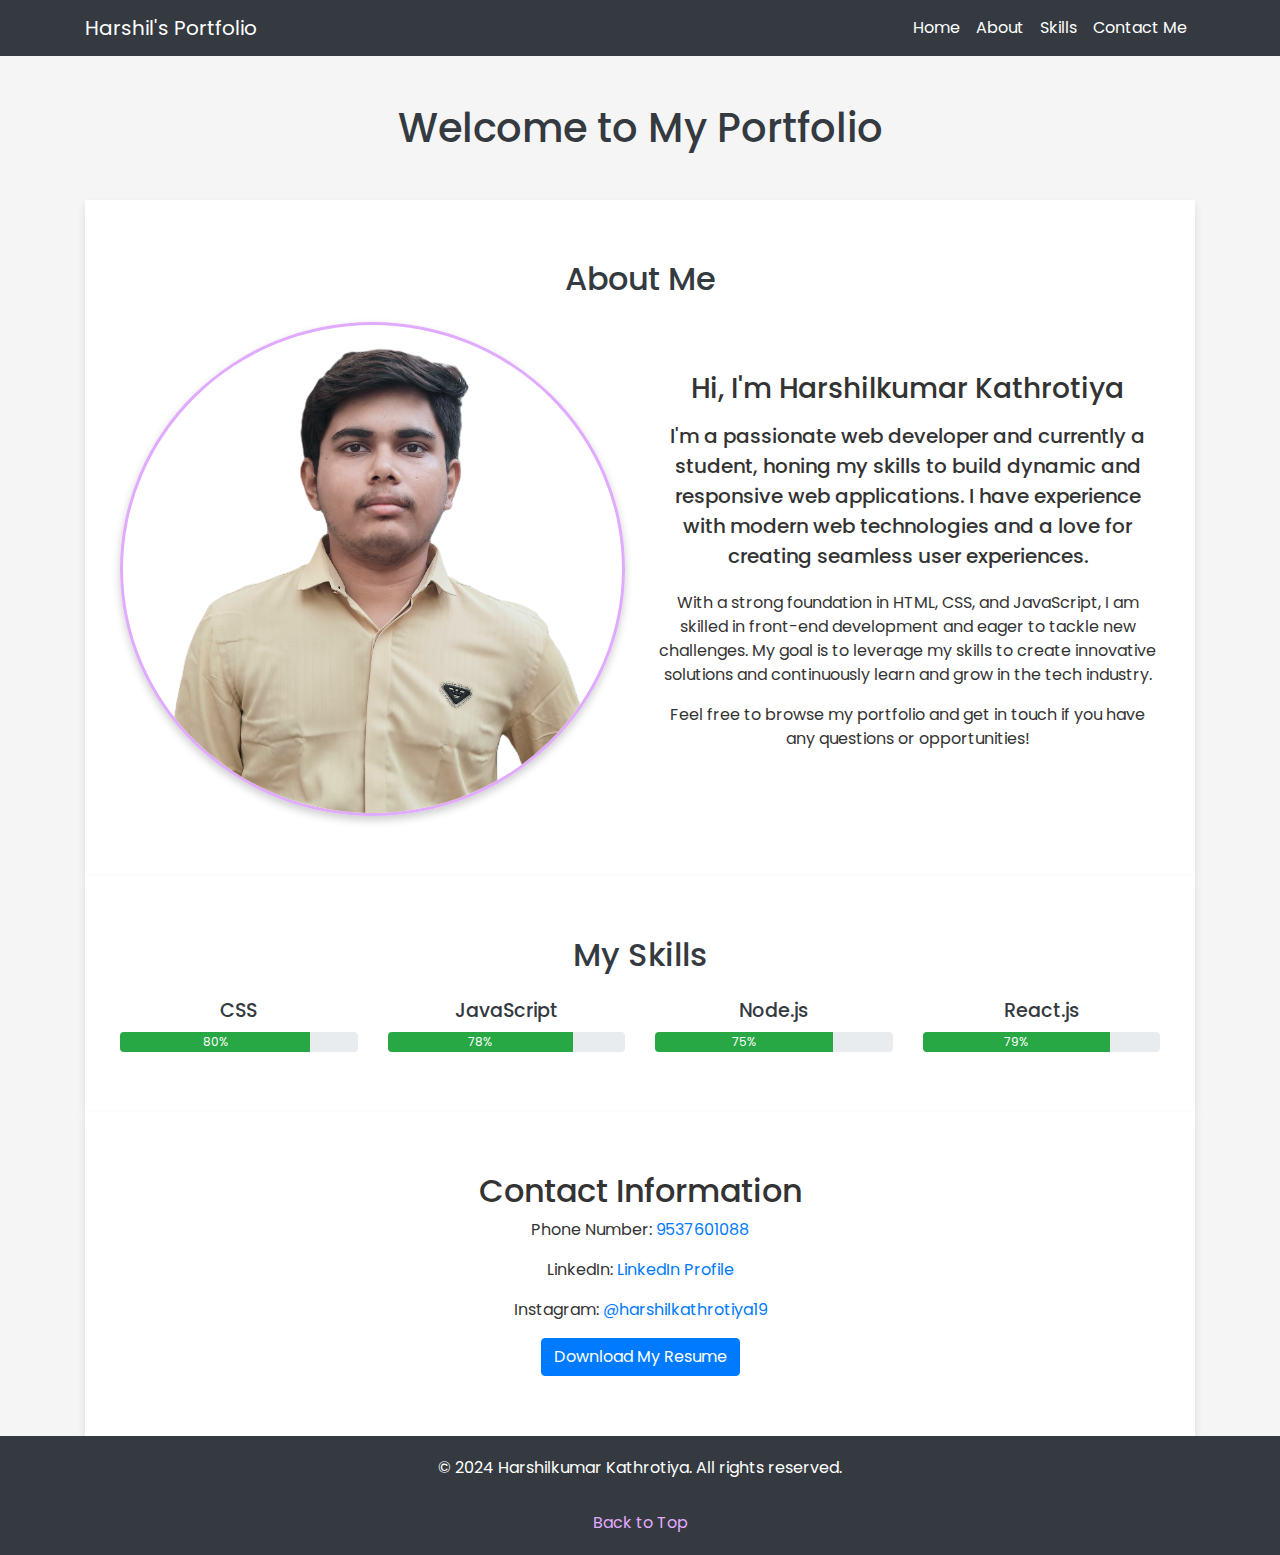
<file: index.html>
<!DOCTYPE html>
<html lang="en">
<head>
  <meta charset="UTF-8">
  <meta name="viewport" content="width=device-width, initial-scale=1.0">
  <title>My Portfolio</title>
  <link rel="stylesheet" href="https://stackpath.bootstrapcdn.com/bootstrap/4.5.2/css/bootstrap.min.css">
  <link href="https://fonts.googleapis.com/css2?family=Poppins:wght@100;200;300;400;500;600;700;800;900&display=swap" rel="stylesheet">
  <link rel="stylesheet" href="portfolio.css">
  <!-- Google tag (gtag.js) -->
<script async src="https://www.googletagmanager.com/gtag/js?id=G-62QXR02VDQ"></script>
<script>
  window.dataLayer = window.dataLayer || [];
  function gtag(){dataLayer.push(arguments);}
  gtag('js', new Date());

  gtag('config', 'G-62QXR02VDQ');
</script>
</head>
<body>
  <header>
    <nav class="navbar navbar-expand-lg navbar-dark">
      <div class="container">
        <a class="navbar-brand" href="#">Harshil's Portfolio</a>
        <button class="navbar-toggler" type="button" data-toggle="collapse" data-target="#navbarNav" aria-controls="navbarNav" aria-expanded="false" aria-label="Toggle navigation">
          <span class="navbar-toggler-icon"></span>
        </button>
        <div class="collapse navbar-collapse" id="navbarNav">
          <ul class="navbar-nav ml-auto">
            <li class="nav-item"><a class="nav-link" href="#home">Home</a></li>
            <li class="nav-item"><a class="nav-link" href="#about">About</a></li>
            <li class="nav-item"><a class="nav-link" href="#skills">Skills</a></li>
            <li class="nav-item"><a class="nav-link" href="#contact">Contact Me</a></li>
          </ul>
        </div>
      </div>
    </nav>
  </header>

  <main id="home" class="container mt-5">
    <h1 class="main-heading text-center mb-5">Welcome to My Portfolio</h1>
    
    <section id="about" class="about-section text-center">
      <div class="container">
        <h2 class="section-heading mb-4">About Me</h2>
        <div class="row align-items-center">
          <div class="col-md-6">
            <img src="myphoto.png" alt="Harshil's Photo" class="img-fluid rounded-circle profile-img">
          </div>
          <div class="col-md-6">
            <h3 class="mb-3">Hi, I'm Harshilkumar Kathrotiya</h3>
            <p class="lead">I'm a passionate web developer and currently a student, honing my skills to build dynamic and responsive web applications. I have experience with modern web technologies and a love for creating seamless user experiences.</p>
            <p>With a strong foundation in HTML, CSS, and JavaScript, I am skilled in front-end development and eager to tackle new challenges. My goal is to leverage my skills to create innovative solutions and continuously learn and grow in the tech industry.</p>
            <p>Feel free to browse my portfolio and get in touch if you have any questions or opportunities!</p>
          </div>
        </div>
      </div>
    </section>

    <section id="skills" class="skills-section text-center">
      <div class="container">
        <h2 class="section-heading mb-4">My Skills</h2>
        <div class="row">
          <div class="col-md-3">
            <h4>CSS</h4>
            <div class="progress">
              <div class="progress-bar" role="progressbar" style="width: 80%;" aria-valuenow="80" aria-valuemin="0" aria-valuemax="100">80%</div>
            </div>
          </div>
          <div class="col-md-3">
            <h4>JavaScript</h4>
            <div class="progress">
              <div class="progress-bar" role="progressbar" style="width: 78%;" aria-valuenow="78" aria-valuemin="0" aria-valuemax="100">78%</div>
            </div>
          </div>
          <div class="col-md-3">
            <h4>Node.js</h4>
            <div class="progress">
              <div class="progress-bar" role="progressbar" style="width: 75%;" aria-valuenow="75" aria-valuemin="0" aria-valuemax="100">75%</div>
            </div>
          </div>
          <div class="col-md-3">
            <h4>React.js</h4>
            <div class="progress">
              <div class="progress-bar" role="progressbar" style="width: 79%;" aria-valuenow="79" aria-valuemin="0" aria-valuemax="100">79%</div>
            </div>
          </div>
        </div>
      </div>
    </section>

    <section id="contact" class="contact-section text-center">
      <h2>Contact Information</h2>
      <p>Phone Number: <a href="tel:+9537601088">9537601088</a></p>
      <p>LinkedIn: <a href="https://www.linkedin.com/in/harshilkumar-kathrotiya-7b0b35306" target="_blank">LinkedIn Profile</a></p>
      <p>Instagram: <a href="https://www.instagram.com/harshilkathrotiya19?utm_source=qr&igshid=MTJjeW1zNDVreWp3Yg==" target="_blank">@harshilkathrotiya19</a></p>
      <a href="https://drive.google.com/file/d/1OXdpkD0js5s6qsLd4SByNz7P50jCvfj2/view?usp=drive_link" class="btn btn-primary" download>Download My Resume</a>
    </section>
  </main>

  <footer class="footer">
    <div class="container">
      <p>&copy; 2024 Harshilkumar Kathrotiya. All rights reserved.</p>
      <a href="#home" class="back-to-top">Back to Top</a>
    </div>
  </footer>

  <script src="https://code.jquery.com/jquery-3.5.1.slim.min.js"></script>
  <script src="https://cdn.jsdelivr.net/npm/@popperjs/core@2.5.3/dist/umd/popper.min.js"></script>
  <script src="https://stackpath.bootstrapcdn.com/bootstrap/4.5.2/js/bootstrap.min.js"></script>
</body>
</html>
</file>
<file: portfolio.css>
body {
    background-color: #f5f5f5;
    color: #333;
    font-family: "Poppins", sans-serif;
    scroll-behavior: smooth;
  }
  
  .navbar {
    background-color: #343a40;
  }
  
  .navbar-brand {
    color: #ffffff;
  }
  
  .nav-link {
    color: #ffffff !important;
  }
  
  .nav-link:hover {
    color: #e0aaff !important;
  }
  
  .main-heading {
    color: #343a40;
  }
  
  .about-section {
    background-color: #ffffff;
    padding: 60px 20px;
    box-shadow: 0 4px 8px rgba(0, 0, 0, 0.1);
  }
  
  .section-heading {
    font-size: 2rem;
    color: #343a40;
    margin-bottom: 30px;
  }
  
  .profile-img {
    max-width: 100%;
    height: auto;
    border: 3px solid #e0aaff;
    box-shadow: 0 4px 8px rgba(0, 0, 0, 0.2);
  }
  
  .lead {
    font-size: 1.25rem;
    font-weight: 500;
    margin-bottom: 20px;
    color: #333;
  }
  
  .skills-section {
    background-color: #ffffff;
    padding: 60px 20px;
    box-shadow: 0 4px 8px rgba(0, 0, 0, 0.1);
  }
  
  .skills-section h4 {
    font-size: 1.2rem;
    color: #343a40;
    margin-bottom: 10px;
  }
  
  .progress {
    height: 20px;
    background-color: #e9ecef;
  }
  
  .progress-bar {
    background-color: #28a745; /* Updated color for skill bars */
  }
  
  .contact-section {
    background-color: #ffffff;
    padding: 60px 20px;
    box-shadow: 0 4px 8px rgba(0, 0, 0, 0.1);
  }
  
  .footer {
    background-color: #343a40;
    color: #ffffff;
    padding: 20px 0;
    text-align: center;
  }
  
  .footer a {
    color: #e0aaff;
    text-decoration: none;
  }
  
  .footer a:hover {
    color: #d28ff5;
  }
  
  .back-to-top {
    display: inline-block;
    margin-top: 15px;
    color: #e0aaff;
    text-decoration: none;
  }
  
  .back-to-top:hover {
    color: #d28ff5;
  }
</file>
